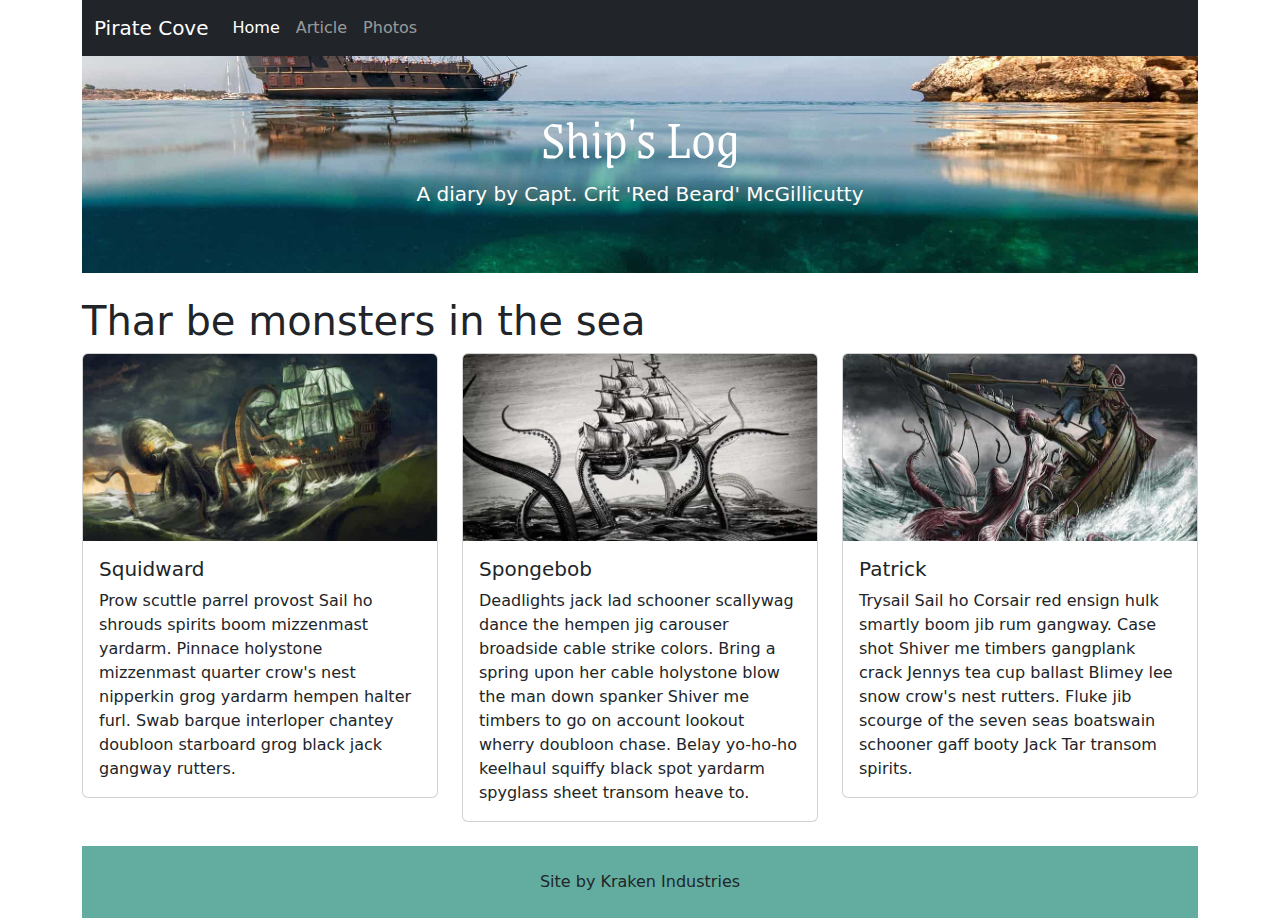
<file: docs/index.html>
<!DOCTYPE html>
<html class="no-js" lang="en">
<head>
  <title>Bootstrap 5 Layout</title>
  <meta http-equiv="x-ua-compatible" content="ie=edge">
  <meta name="viewport" content="width=device-width, initial-scale=1.0" />
  <link rel="stylesheet" href="css/styles.css">
  <link rel="preconnect" href="https://fonts.googleapis.com">
  <link rel="preconnect" href="https://fonts.gstatic.com" crossorigin>
  <link href="https://fonts.googleapis.com/css2?family=Grenze&display=swap" rel="stylesheet">
</head>

<body>
  <!-- Content starts here -->
  <div class="container">
    <nav class="navbar navbar-expand-lg bg-primary" data-bs-theme="dark">
      <div class="container-fluid">
        <a class="navbar-brand" href="#">Pirate Cove</a>
        <button class="navbar-toggler" type="button" data-bs-toggle="collapse" data-bs-target="#navbarNavAltMarkup" aria-controls="navbarNavAltMarkup" aria-expanded="false" aria-label="Toggle navigation">
          <span class="navbar-toggler-icon"></span>
        </button>
        <div class="collapse navbar-collapse" id="navbarNavAltMarkup">
          <div class="navbar-nav">
            <a class="nav-link active" aria-current="page" href="index.html">Home</a>
            <a class="nav-link" href="article.html">Article</a>
            <a class="nav-link" href="photos.html">Photos</a>
          </div>
        </div>
      </div>
    </nav>

    <header class="text-white mb-4 p-5">
      <h1 class="display-4 text-center">Ship's Log</h1>
      <p class="lead text text-center">A diary by Capt. Crit 'Red Beard' McGillicutty</p>
    </header>


    <h1>Thar be monsters in the sea</h1>

    <div class="row row-cols-1 row-cols-md-3 g-4">
      <div class="col">
        <div class="card">
          <img src="img/kraken01.jpg" class="card-img-top" alt="Squidward">
          <div class="card-body">
            <h5 class="card-title">Squidward</h5>
            <p class="card-text">Prow scuttle parrel provost Sail ho shrouds spirits boom mizzenmast yardarm. Pinnace holystone mizzenmast quarter crow's nest nipperkin grog yardarm hempen halter furl. Swab barque interloper chantey doubloon starboard grog black jack gangway rutters.</p>
          </div>
        </div>
      </div>
      <div class="col">
        <div class="card">
          <img src="img/kraken02.jpg" class="card-img-top" alt="Spongebob">
          <div class="card-body">
            <h5 class="card-title">Spongebob</h5>
            <p class="card-text">Deadlights jack lad schooner scallywag dance the hempen jig carouser broadside cable strike colors. Bring a spring upon her cable holystone blow the man down spanker Shiver me timbers to go on account lookout wherry doubloon chase. Belay yo-ho-ho keelhaul squiffy black spot yardarm spyglass sheet transom heave to.</p>
          </div>
        </div>
      </div>
      <div class="col">
        <div class="card">
          <img src="img/kraken03.jpg" class="card-img-top" alt="Patrick">
          <div class="card-body">
            <h5 class="card-title">Patrick</h5>
            <p class="card-text">Trysail Sail ho Corsair red ensign hulk smartly boom jib rum gangway. Case shot Shiver me timbers gangplank crack Jennys tea cup ballast Blimey lee snow crow's nest rutters. Fluke jib scourge of the seven seas boatswain schooner gaff booty Jack Tar transom spirits.</p>
          </div>
        </div>
      </div>
    </div>

    <div class="custom-footer card-footer text-center mt-4 p-4">
      Site by Kraken Industries
    </div>
  </div>
  <!-- Closing scripts here -->
  <script src="js/bootstrap.bundle.min.js"></script>
</body>
</html>
</file>
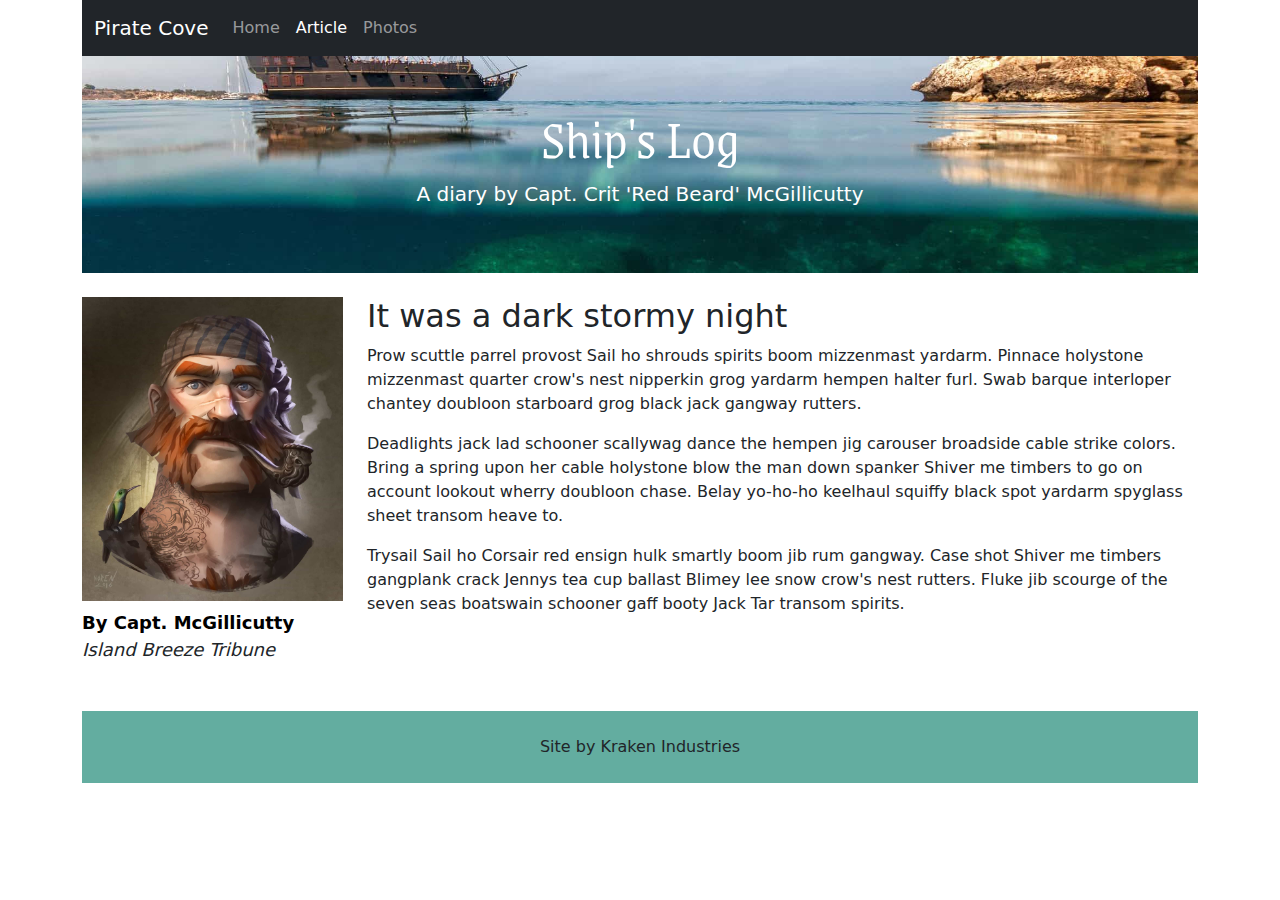
<file: docs/article.html>
<!DOCTYPE html>
<html class="no-js" lang="en">
<head>
  <title>Bootstrap 5 Layout</title>
  <meta http-equiv="x-ua-compatible" content="ie=edge">
  <meta name="viewport" content="width=device-width, initial-scale=1.0" />
  <link rel="stylesheet" href="css/styles.css">
  <link rel="preconnect" href="https://fonts.googleapis.com">
  <link rel="preconnect" href="https://fonts.gstatic.com" crossorigin>
  <link href="https://fonts.googleapis.com/css2?family=Grenze&display=swap" rel="stylesheet">
</head>

<body>
  <!-- Content starts here -->
  <div class="container">
    <nav class="navbar navbar-expand-lg bg-primary" data-bs-theme="dark">
      <div class="container-fluid">
        <a class="navbar-brand" href="#">Pirate Cove</a>
        <button class="navbar-toggler" type="button" data-bs-toggle="collapse" data-bs-target="#navbarNavAltMarkup" aria-controls="navbarNavAltMarkup" aria-expanded="false" aria-label="Toggle navigation">
          <span class="navbar-toggler-icon"></span>
        </button>
        <div class="collapse navbar-collapse" id="navbarNavAltMarkup">
          <div class="navbar-nav">
            <a class="nav-link" href="index.html">Home</a>
            <a class="nav-link active" aria-current="page" href="article.html">Article</a>
            <a class="nav-link" href="photos.html">Photos</a>
          </div>
        </div>
      </div>
    </nav>

    <header class="text-white mb-4 p-5">
        <h1 class="display-4 text-center">Ship's Log</h1>
        <p class="lead text text-center">A diary by Capt. Crit 'Red Beard' McGillicutty</p>
      </header>

    <section class="mt-4">
        <div class="row">
            <div class="col-md-6 col-lg-3">
                <figure class="figure">
                  <img src="img/pirate.jpg" class="figure-img img-fluid" alt="Capt. McGillicutty">
                  <figcaption class="figure-caption text-black"><b>By Capt. McGillicutty</b></figcaption>
                  <p class="tagline"><i>Island Breeze Tribune</i></p>
                </figure>
              </div>
            <div class="col-md-6 col-lg-9">
              <h2>It was a dark stormy night</h2>
              <p>Prow scuttle parrel provost Sail ho shrouds spirits boom mizzenmast yardarm. Pinnace holystone mizzenmast quarter crow's nest nipperkin grog yardarm hempen halter furl. Swab barque interloper chantey doubloon starboard grog black jack gangway rutters.</p>
              <p>Deadlights jack lad schooner scallywag dance the hempen jig carouser broadside cable strike colors. Bring a spring upon her cable holystone blow the man down spanker Shiver me timbers to go on account lookout wherry doubloon chase. Belay yo-ho-ho keelhaul squiffy black spot yardarm spyglass sheet transom heave to.</p>
              <p>Trysail Sail ho Corsair red ensign hulk smartly boom jib rum gangway. Case shot Shiver me timbers gangplank crack Jennys tea cup ballast Blimey lee snow crow's nest rutters. Fluke jib scourge of the seven seas boatswain schooner gaff booty Jack Tar transom spirits.</p>
            </div>
        </div>
    </section>

    <div class="custom-footer card-footer text-center mt-3 p-4">
        Site by Kraken Industries
    </div>

  <!-- Closing scripts here -->
  <script src="js/bootstrap.bundle.min.js"></script>
</body>
</html>
</file>
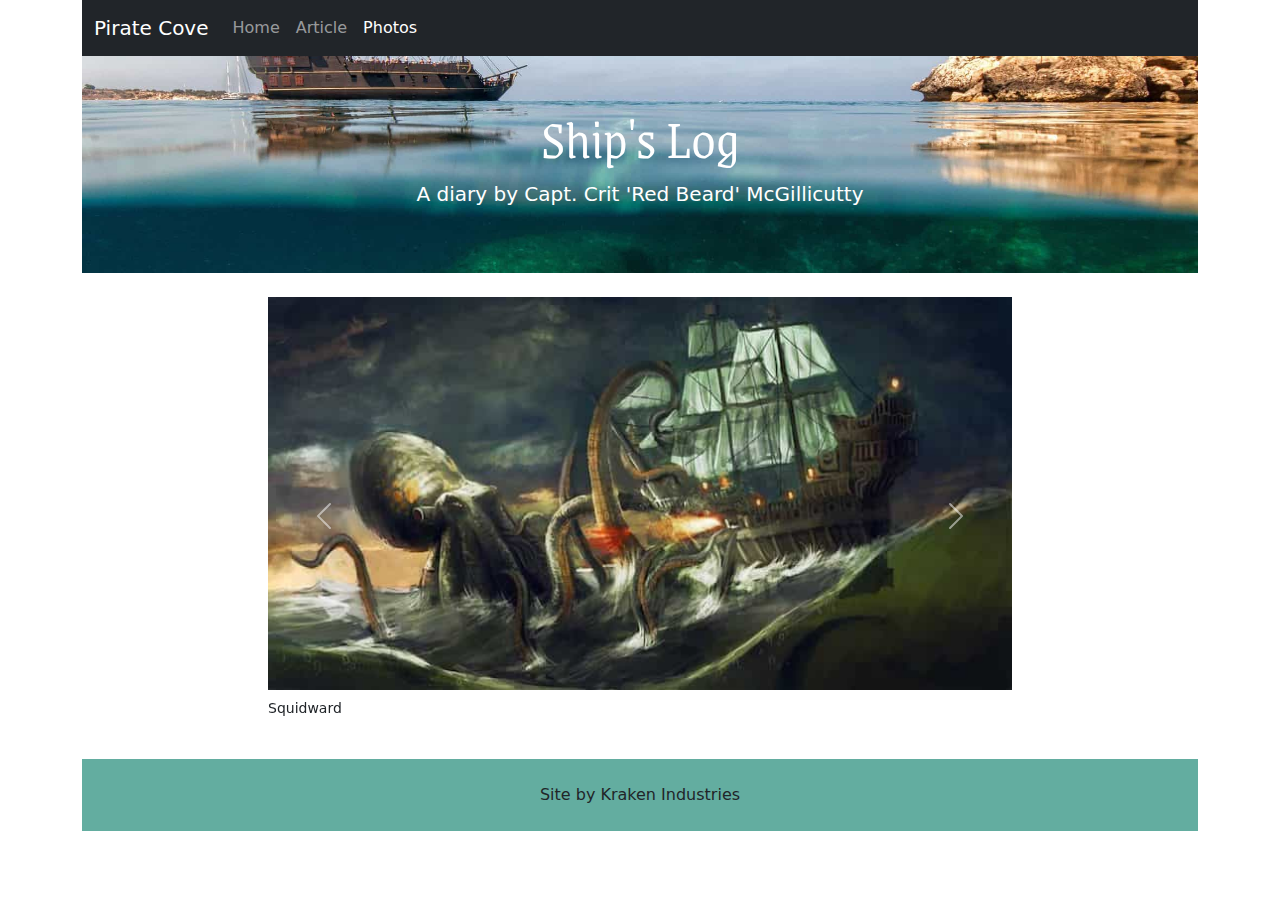
<file: docs/photos.html>
<!DOCTYPE html>
<html class="no-js" lang="en">
<head>
  <title>Bootstrap 5 Layout</title>
  <meta http-equiv="x-ua-compatible" content="ie=edge">
  <meta name="viewport" content="width=device-width, initial-scale=1.0" />
  <link rel="stylesheet" href="css/styles.css">
  <link rel="preconnect" href="https://fonts.googleapis.com">
  <link rel="preconnect" href="https://fonts.gstatic.com" crossorigin>
  <link href="https://fonts.googleapis.com/css2?family=Grenze&display=swap" rel="stylesheet">
</head>

<body>
  <!-- Content starts here -->
  <div class="container">
    <nav class="navbar navbar-expand-lg bg-primary" data-bs-theme="dark">
      <div class="container-fluid">
        <a class="navbar-brand" href="#">Pirate Cove</a>
        <button class="navbar-toggler" type="button" data-bs-toggle="collapse" data-bs-target="#navbarNavAltMarkup" aria-controls="navbarNavAltMarkup" aria-expanded="false" aria-label="Toggle navigation">
          <span class="navbar-toggler-icon"></span>
        </button>
        <div class="collapse navbar-collapse" id="navbarNavAltMarkup">
          <div class="navbar-nav">
            <a class="nav-link" href="index.html">Home</a>
            <a class="nav-link" href="article.html">Article</a>
            <a class="nav-link active" aria-current="page" href="photos.html">Photos</a>
          </div>
        </div>
      </div>
    </nav>

    <header class="text-white mb-4 p-5">
      <h1 class="display-4 text-center">Ship's Log</h1>
      <p class="lead text text-center">A diary by Capt. Crit 'Red Beard' McGillicutty</p>
    </header>

    <div id="carouselExample" class="carousel slide col-md-8 offset-md-2">
        <div class="carousel-inner">
          <div class="carousel-item active">
            <img src="img/kraken01.jpg" class="d-block w-100" alt="Squidward">
            <p class="caption mt-2">Squidward</p>
          </div>
          <div class="carousel-item">
            <img src="img/kraken02.jpg" class="d-block w-100" alt="Spongebob">
            <p class="caption mt-2">Spongebob</p>
          </div>
          <div class="carousel-item">
            <img src="img/kraken03.jpg" class="d-block w-100" alt="Squidward">
            <p class="caption mt-2">Patrick</p>
          </div>
        </div>
        <button class="carousel-control-prev" type="button" data-bs-target="#carouselExample" data-bs-slide="prev">
          <span class="carousel-control-prev-icon" aria-hidden="true"></span>
          <span class="visually-hidden">Previous</span>
        </button>
        <button class="carousel-control-next" type="button" data-bs-target="#carouselExample" data-bs-slide="next">
          <span class="carousel-control-next-icon" aria-hidden="true"></span>
          <span class="visually-hidden">Next</span>
        </button>
      </div>

    <div class="custom-footer card-footer text-center mt-4 p-4">
      Site by Kraken Industries
    </div>
  </div>
  <!-- Closing scripts here -->
  <script src="js/bootstrap.bundle.min.js"></script>
</body>
</html>
</file>
